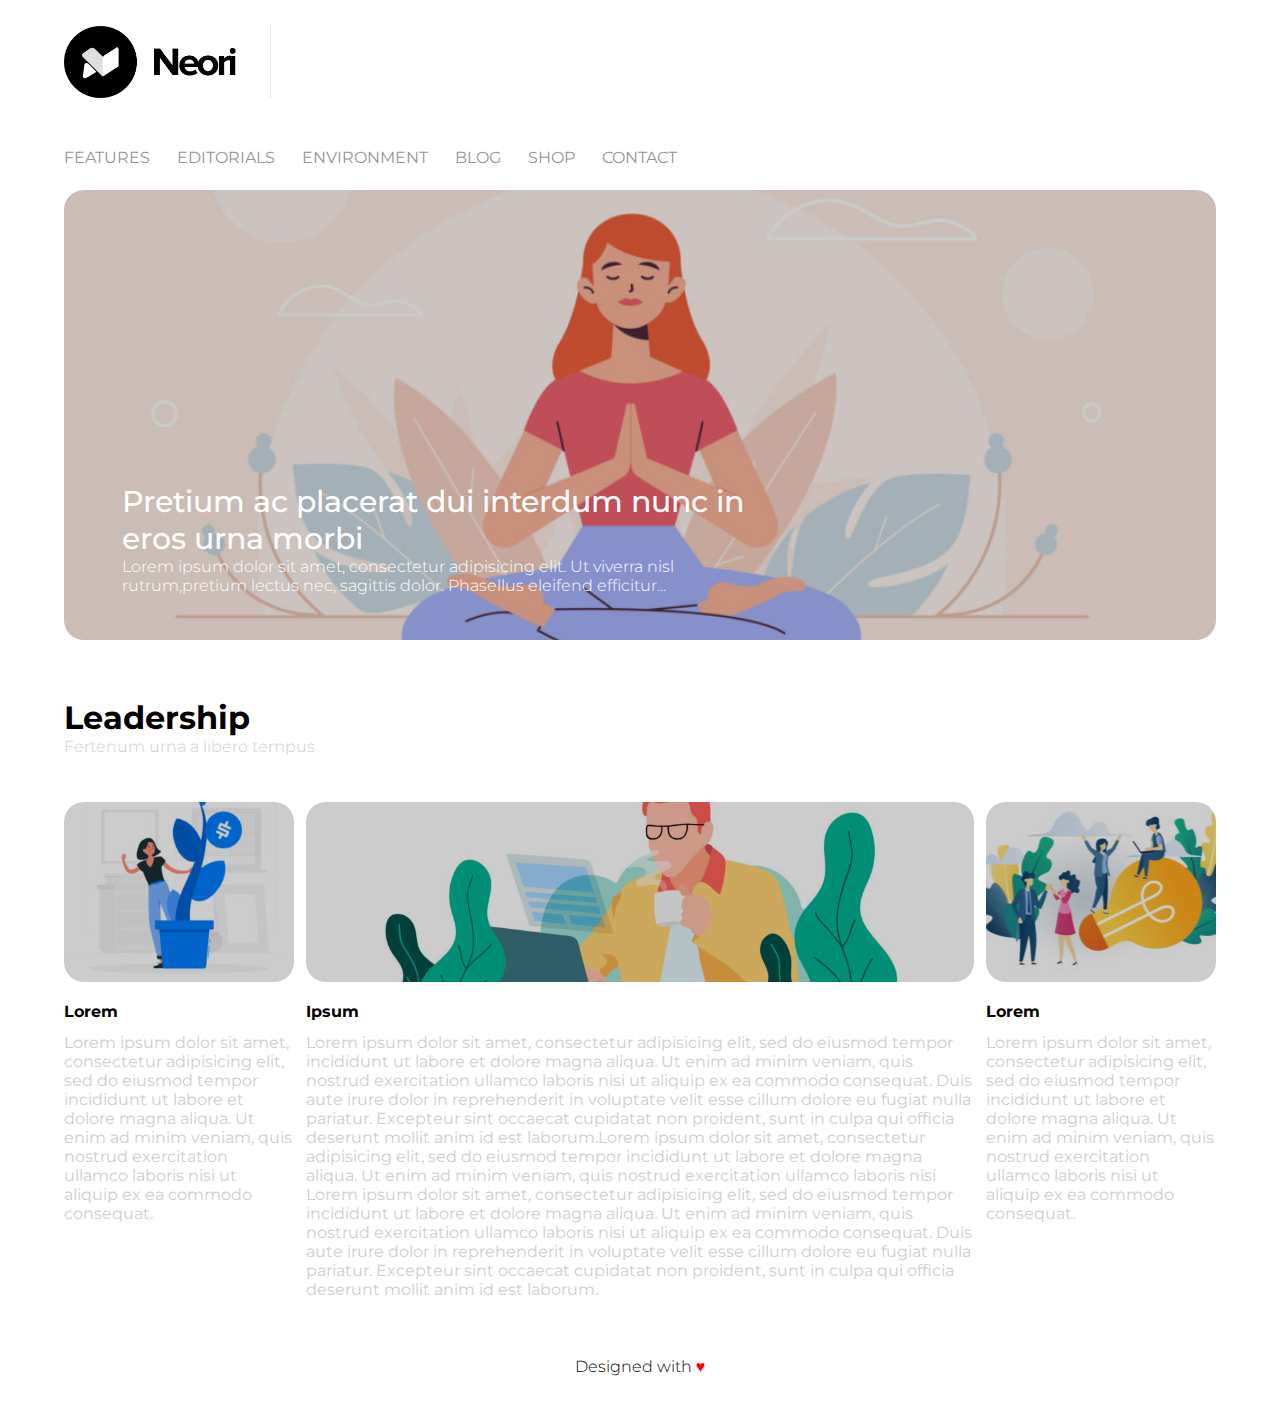
<file: index.html>
<!DOCTYPE html>
<html lang="en" dir="ltr">
  <head>
    <meta charset="utf-8">
    <title>Wordpress</title>
    <link rel="stylesheet" href="css/master.css">
    <link rel="preconnect" href="https://fonts.gstatic.com">
    <link href="https://fonts.googleapis.com/css2?family=Montserrat:wght@100;300;500;700&display=swap" rel="stylesheet">
    <link rel="icon" href="https://www.artegraficaecreativita.it/wp-content/uploads/2019/02/wplogoblue-notext-rgb.png">
  </head>
  <body>

    <!-- contenitore totale per centralizzare pagina -->
    <div id="container">

      <!-- parte intestazione -->
      <header>
        <a href="#"><img src="img/logo.png" alt="logo"></a>
        <nav>
          <ul class="navigation">
            <li><a href="#">FEATURES</a></li>
            <li class="left"><a href="#">EDITORIALS</a></li>
            <li class="left"><a href="#">ENVIRONMENT</a></li>
            <li class="left"><a href="#">BLOG</a></li>
            <li class="left"><a href="#">SHOP</a></li>
            <li class="left"><a href="#">CONTACT</a></li>
          </ul>
        </nav>
      </header>

      <!-- parte jumbotron -->
      <div id="jumbotron" class="imgbackground">
        <div class="layouter"></div>
        <div class="textjumbo">
          <h2>Pretium ac placerat dui interdum nunc in eros urna morbi</h2>
          <p>Lorem ipsum dolor sit amet, consectetur adipisicing elit. Ut viverra nisl rutrum,pretium lectus nec, sagittis dolor. Phasellus eleifend efficitur...</p>
        </div>
      </div>

      <!-- corpo di pagina centrale -->
      <main>
        <div class="title main">
          <h1>Leadership</h1>
          <h4>Fertenum urna a libero tempus</h4>
        </div>

        <div class="row">
          <div class="aside">
            <div id="imgleft" class="imgbackground main">
              <div class="layouter"></div>
            </div>
            <div class="textmain">
              <h4>Lorem</h4>
              <p>Lorem ipsum dolor sit amet, consectetur adipisicing elit, sed do eiusmod tempor incididunt ut labore et dolore magna aliqua. Ut enim ad minim veniam, quis nostrud exercitation ullamco laboris nisi ut aliquip ex ea commodo consequat.</p>
            </div>


          </div>
          <div class="section central">
            <div id="imgcentral" class="imgbackground main">
              <div class="layouter"></div>
            </div>
            <div class="textmain">
              <h4>Ipsum</h4>
              <p>Lorem ipsum dolor sit amet, consectetur adipisicing elit, sed do eiusmod tempor incididunt ut labore et dolore magna aliqua. Ut enim ad minim veniam, quis nostrud exercitation ullamco laboris nisi ut aliquip ex ea commodo consequat. Duis aute irure dolor in reprehenderit in voluptate velit esse cillum dolore eu fugiat nulla pariatur. Excepteur sint occaecat cupidatat non proident, sunt in culpa qui officia deserunt mollit anim id est laborum.Lorem ipsum dolor sit amet, consectetur adipisicing elit, sed do eiusmod tempor incididunt ut labore et dolore magna aliqua. Ut enim ad minim veniam, quis nostrud exercitation ullamco laboris nisi Lorem ipsum dolor sit amet, consectetur adipisicing elit, sed do eiusmod tempor incididunt ut labore et dolore magna aliqua. Ut enim ad minim veniam, quis nostrud exercitation ullamco laboris nisi ut aliquip ex ea commodo consequat. Duis aute irure dolor in reprehenderit in voluptate velit esse cillum dolore eu fugiat nulla pariatur. Excepteur sint occaecat cupidatat non proident, sunt in culpa qui officia deserunt mollit anim id est laborum.</p>
            </div>

          </div>
          <div class="aside">
            <div id="imgright" class="imgbackground main">
              <div class="layouter"></div>
            </div>
            <div class="textmain">
              <h4>Lorem</h4>
              <p>Lorem ipsum dolor sit amet, consectetur adipisicing elit, sed do eiusmod tempor incididunt ut labore et dolore magna aliqua. Ut enim ad minim veniam, quis nostrud exercitation ullamco laboris nisi ut aliquip ex ea commodo consequat.</p>
            </div>
          </div>
        </div>
      </main>

      <!-- piè pagina -->
      <footer>
        <span>Designed with
          <span id="heart">&#x2665;</span>
        </span>
      </footer>

    </div>

  </body>
</html>
</file>
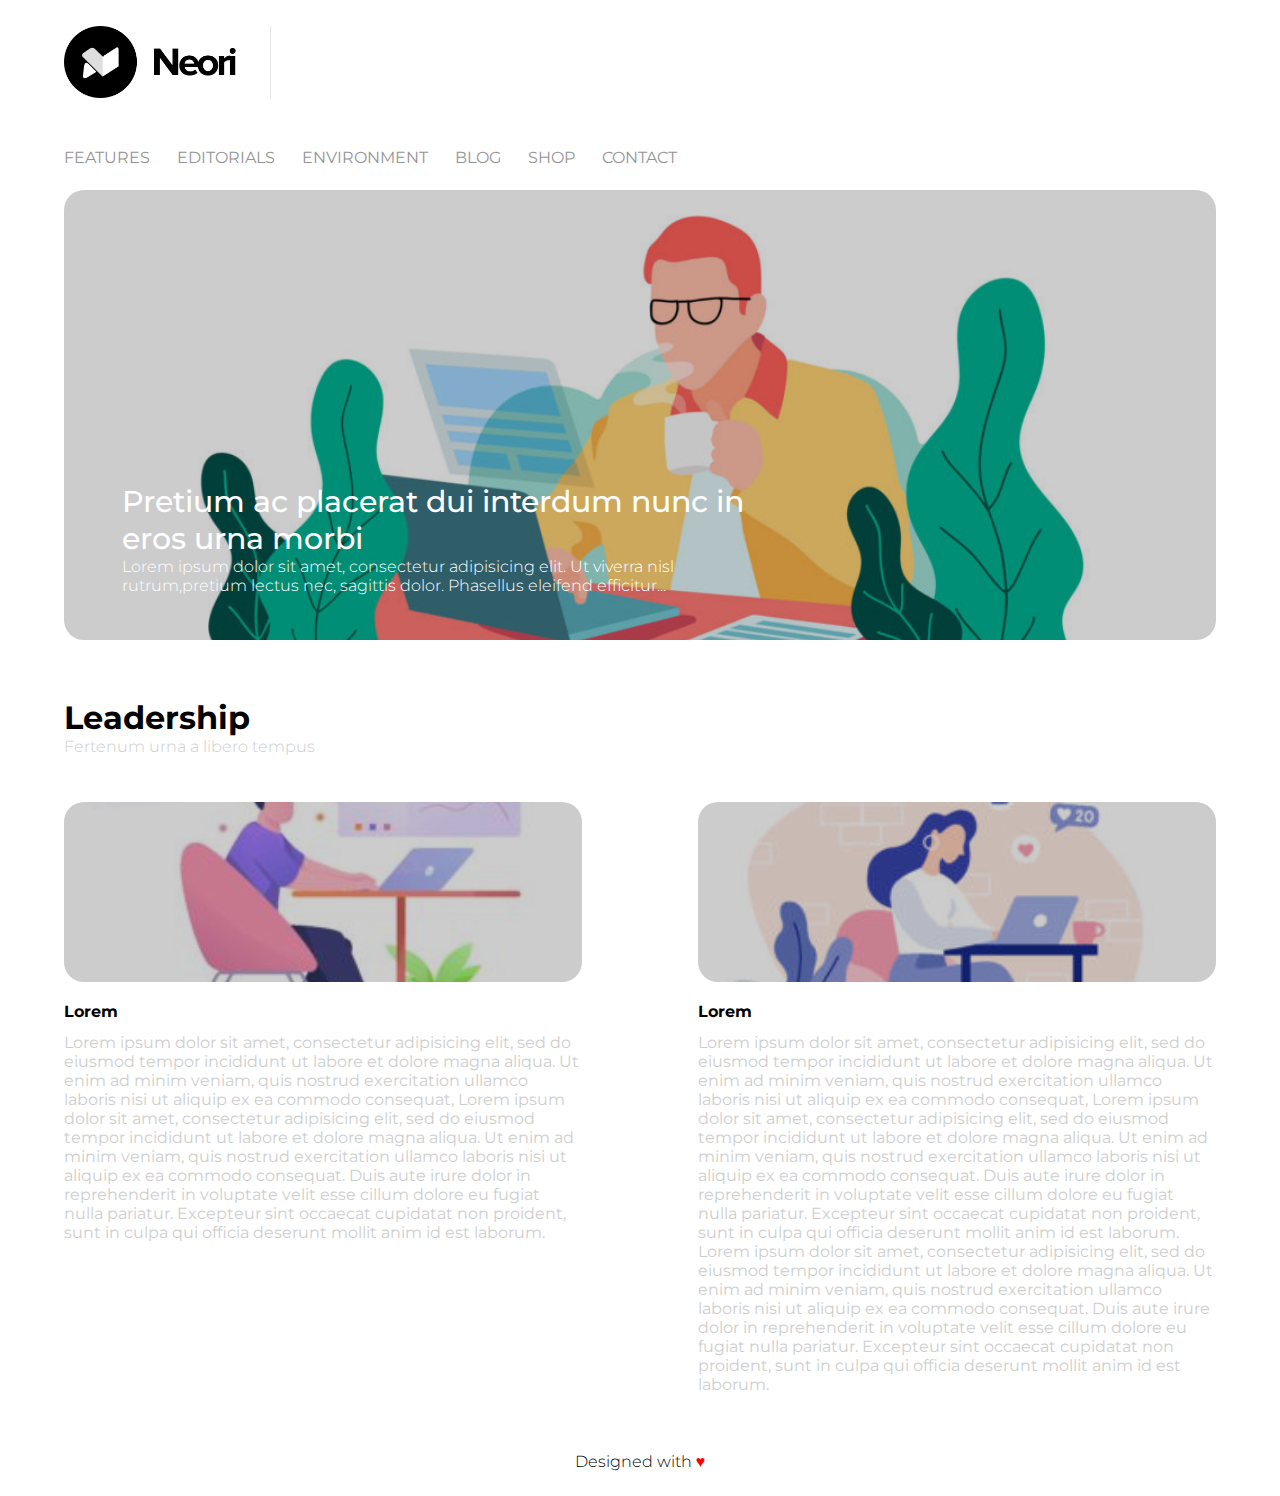
<file: bonus/index1.html>
<!DOCTYPE html>
<html lang="en" dir="ltr">
  <head>
    <meta charset="utf-8">
    <title>Wordpress</title>
    <link rel="stylesheet" href="css/master1.css">
    <link rel="preconnect" href="https://fonts.gstatic.com">
    <link href="https://fonts.googleapis.com/css2?family=Montserrat:wght@100;300;500;700&display=swap" rel="stylesheet">
    <link rel="icon" href="https://www.artegraficaecreativita.it/wp-content/uploads/2019/02/wplogoblue-notext-rgb.png">
  </head>
  <body>

    <div id="container">

      <!-- parte intestazione -->
      <header>
        <a href="#"><img src="../img/logo.png" alt="logo"></a>
        <nav>
          <ul class="navigation">
            <li><a href="#">FEATURES</a></li>
            <li class="left"><a href="#">EDITORIALS</a></li>
            <li class="left"><a href="#">ENVIRONMENT</a></li>
            <li class="left"><a href="#">BLOG</a></li>
            <li class="left"><a href="#">SHOP</a></li>
            <li class="left"><a href="#">CONTACT</a></li>
          </ul>
        </nav>
      </header>

      <!-- parte jumbotron -->
      <div id="jumbotron" class="imgbackground">
        <div class="layouter"></div>
        <div class="textjumbo">
          <h2>Pretium ac placerat dui interdum nunc in eros urna morbi</h2>
          <p>Lorem ipsum dolor sit amet, consectetur adipisicing elit. Ut viverra nisl rutrum,pretium lectus nec, sagittis dolor. Phasellus eleifend efficitur...</p>
        </div>
      </div>

      <!-- corpo di pagina centrale -->
      <main>
        <div class="title main">
          <h1>Leadership</h1>
          <h4>Fertenum urna a libero tempus</h4>
        </div>

        <div class="row">
          <div class="aside sinistra">
            <div id="imgleft" class="imgbackground main">
              <div class="layouter"></div>
            </div>
            <div class="textmain">
              <h4>Lorem</h4>
              <p>Lorem ipsum dolor sit amet, consectetur adipisicing elit, sed do eiusmod tempor incididunt ut labore et dolore magna aliqua. Ut enim ad minim veniam, quis nostrud exercitation ullamco laboris nisi ut aliquip ex ea commodo consequat, Lorem ipsum dolor sit amet, consectetur adipisicing elit, sed do eiusmod tempor incididunt ut labore et dolore magna aliqua. Ut enim ad minim veniam, quis nostrud exercitation ullamco laboris nisi ut aliquip ex ea commodo consequat. Duis aute irure dolor in reprehenderit in voluptate velit esse cillum dolore eu fugiat nulla pariatur. Excepteur sint occaecat cupidatat non proident, sunt in culpa qui officia deserunt mollit anim id est laborum.</p>
            </div>
          </div>


          <div class="aside destra">
            <div id="imgright" class="imgbackground main">
              <div class="layouter"></div>
            </div>
            <div class="textmain">
              <h4>Lorem</h4>
              <p>Lorem ipsum dolor sit amet, consectetur adipisicing elit, sed do eiusmod tempor incididunt ut labore et dolore magna aliqua. Ut enim ad minim veniam, quis nostrud exercitation ullamco laboris nisi ut aliquip ex ea commodo consequat, Lorem ipsum dolor sit amet, consectetur adipisicing elit, sed do eiusmod tempor incididunt ut labore et dolore magna aliqua. Ut enim ad minim veniam, quis nostrud exercitation ullamco laboris nisi ut aliquip ex ea commodo consequat. Duis aute irure dolor in reprehenderit in voluptate velit esse cillum dolore eu fugiat nulla pariatur. Excepteur sint occaecat cupidatat non proident, sunt in culpa qui officia deserunt mollit anim id est laborum. Lorem ipsum dolor sit amet, consectetur adipisicing elit, sed do eiusmod tempor incididunt ut labore et dolore magna aliqua. Ut enim ad minim veniam, quis nostrud exercitation ullamco laboris nisi ut aliquip ex ea commodo consequat. Duis aute irure dolor in reprehenderit in voluptate velit esse cillum dolore eu fugiat nulla pariatur. Excepteur sint occaecat cupidatat non proident, sunt in culpa qui officia deserunt mollit anim id est laborum.</p>
            </div>
          </div>
        </div>
      </main>

      <!-- piè pagina -->
      <footer>
        <span>Designed with
          <span id="heart">&#x2665;</span>
        </span>
      </footer>

    </div>


  </body>
</html>
</file>
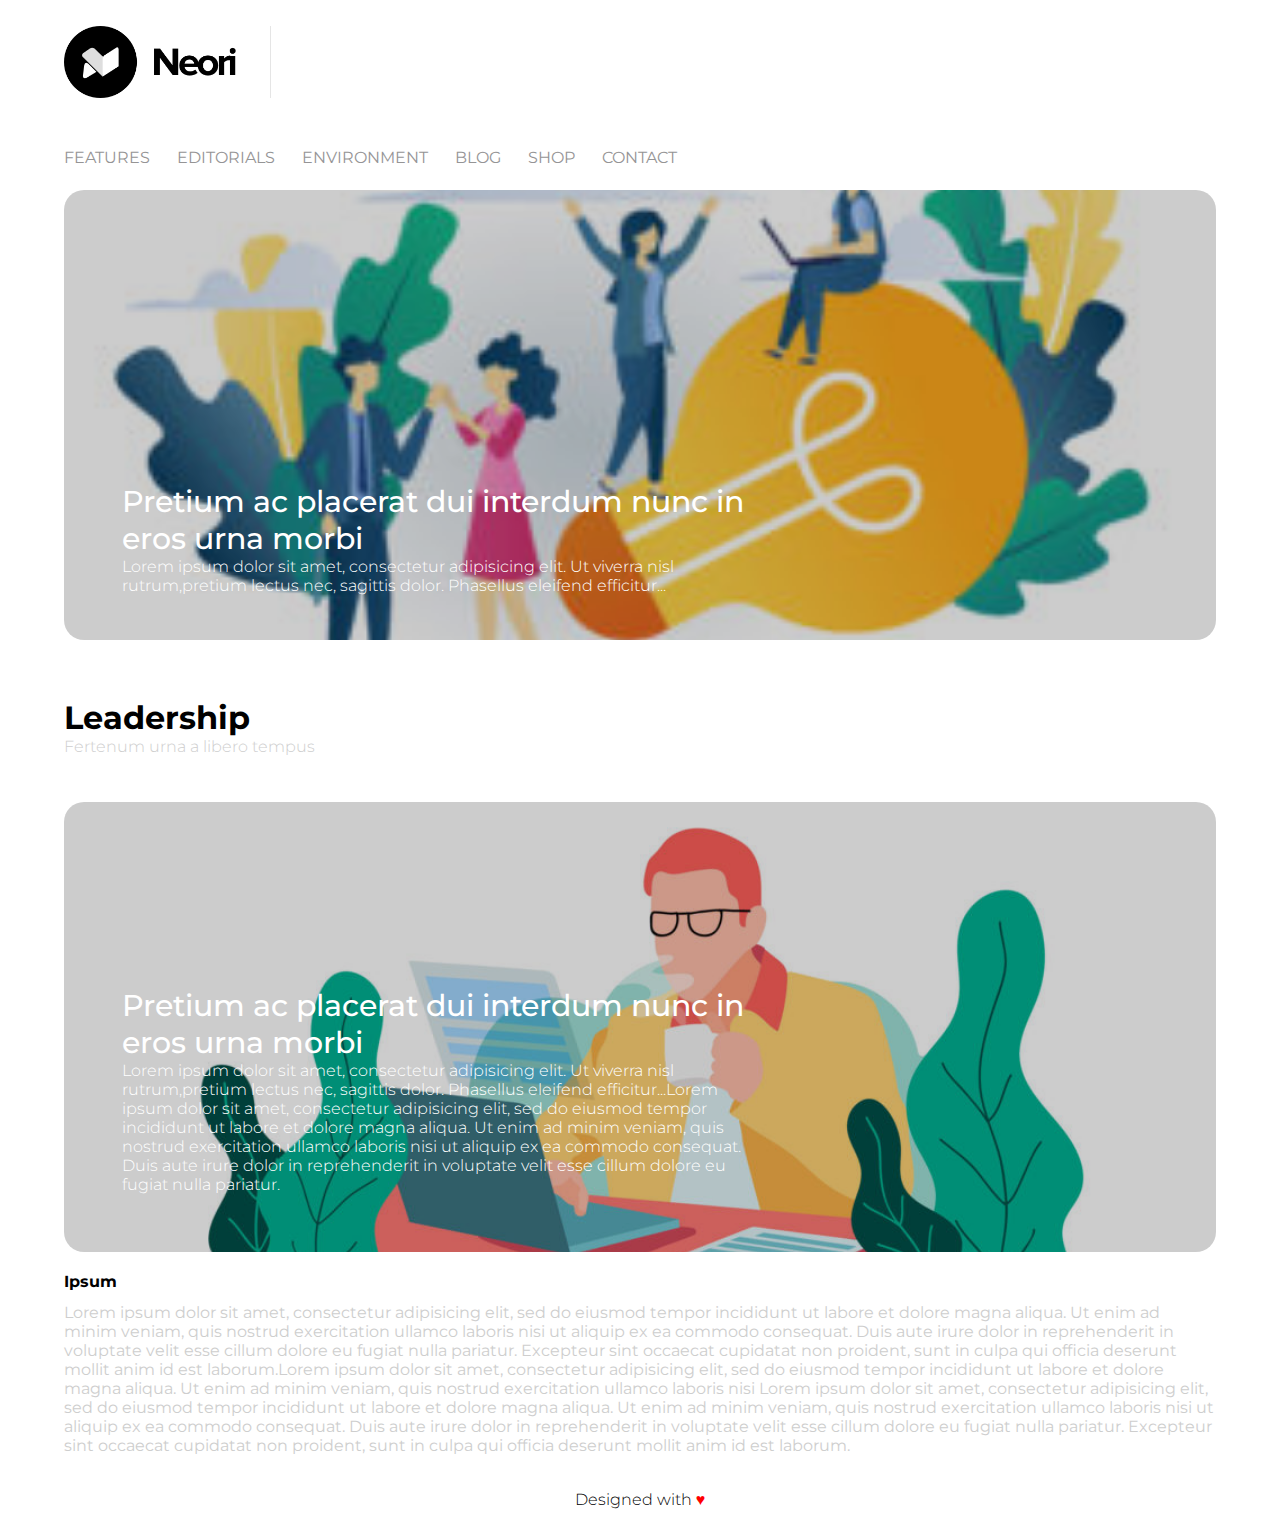
<file: bonus/index2.html>
<!DOCTYPE html>
<html lang="en" dir="ltr">
  <head>
    <meta charset="utf-8">
    <title>Wordpress</title>
    <link rel="stylesheet" href="css/master2.css">
    <link rel="preconnect" href="https://fonts.gstatic.com">
    <link href="https://fonts.googleapis.com/css2?family=Montserrat:wght@100;300;500;700&display=swap" rel="stylesheet">
    <link rel="icon" href="https://www.artegraficaecreativita.it/wp-content/uploads/2019/02/wplogoblue-notext-rgb.png">
  </head>
  <body>

    <!-- contenitore totale per centralizzare pagina -->
    <div id="container">

      <!-- parte intestazione -->
      <header>
        <a href="#"><img src="../img/logo.png" alt="logo"></a>
        <nav>
          <ul class="navigation">
            <li><a href="#">FEATURES</a></li>
            <li class="left"><a href="#">EDITORIALS</a></li>
            <li class="left"><a href="#">ENVIRONMENT</a></li>
            <li class="left"><a href="#">BLOG</a></li>
            <li class="left"><a href="#">SHOP</a></li>
            <li class="left"><a href="#">CONTACT</a></li>
          </ul>
        </nav>
      </header>

      <!-- parte jumbotron -->
      <div id="jumbotron" class="imgbackground">
        <div class="layouter"></div>
        <div id="textjumbo" class="textinsideimg">
          <h2>Pretium ac placerat dui interdum nunc in eros urna morbi</h2>
          <p>Lorem ipsum dolor sit amet, consectetur adipisicing elit. Ut viverra nisl rutrum,pretium lectus nec, sagittis dolor. Phasellus eleifend efficitur...</p>
        </div>
      </div>

      <!-- corpo di pagina centrale -->
      <main>
        <div class="title main">
          <h1>Leadership</h1>
          <h4>Fertenum urna a libero tempus</h4>
        </div>

        <div class="section central">
          <div class="imgbackground main">
            <div id="textinsidemain" class="textinsideimg">
              <h2>Pretium ac placerat dui interdum nunc in eros urna morbi</h2>
              <p>Lorem ipsum dolor sit amet, consectetur adipisicing elit. Ut viverra nisl rutrum,pretium lectus nec, sagittis dolor. Phasellus eleifend efficitur...Lorem ipsum dolor sit amet, consectetur adipisicing elit, sed do eiusmod tempor incididunt ut labore et dolore magna aliqua. Ut enim ad minim veniam, quis nostrud exercitation ullamco laboris nisi ut aliquip ex ea commodo consequat. Duis aute irure dolor in reprehenderit in voluptate velit esse cillum dolore eu fugiat nulla pariatur.</p>
            </div>
            <div class="layouter"></div>
          </div>
          <div class="textmain">
            <h4>Ipsum</h4>
            <p>Lorem ipsum dolor sit amet, consectetur adipisicing elit, sed do eiusmod tempor incididunt ut labore et dolore magna aliqua. Ut enim ad minim veniam, quis nostrud exercitation ullamco laboris nisi ut aliquip ex ea commodo consequat. Duis aute irure dolor in reprehenderit in voluptate velit esse cillum dolore eu fugiat nulla pariatur. Excepteur sint occaecat cupidatat non proident, sunt in culpa qui officia deserunt mollit anim id est laborum.Lorem ipsum dolor sit amet, consectetur adipisicing elit, sed do eiusmod tempor incididunt ut labore et dolore magna aliqua. Ut enim ad minim veniam, quis nostrud exercitation ullamco laboris nisi Lorem ipsum dolor sit amet, consectetur adipisicing elit, sed do eiusmod tempor incididunt ut labore et dolore magna aliqua. Ut enim ad minim veniam, quis nostrud exercitation ullamco laboris nisi ut aliquip ex ea commodo consequat. Duis aute irure dolor in reprehenderit in voluptate velit esse cillum dolore eu fugiat nulla pariatur. Excepteur sint occaecat cupidatat non proident, sunt in culpa qui officia deserunt mollit anim id est laborum.</p>
          </div>
        </div>

      </main>

      <!-- piè pagina -->
      <footer>
        <span>Designed with
          <span id="heart">&#x2665;</span>
        </span>
      </footer>

    </div>


  </body>
</html>
</file>
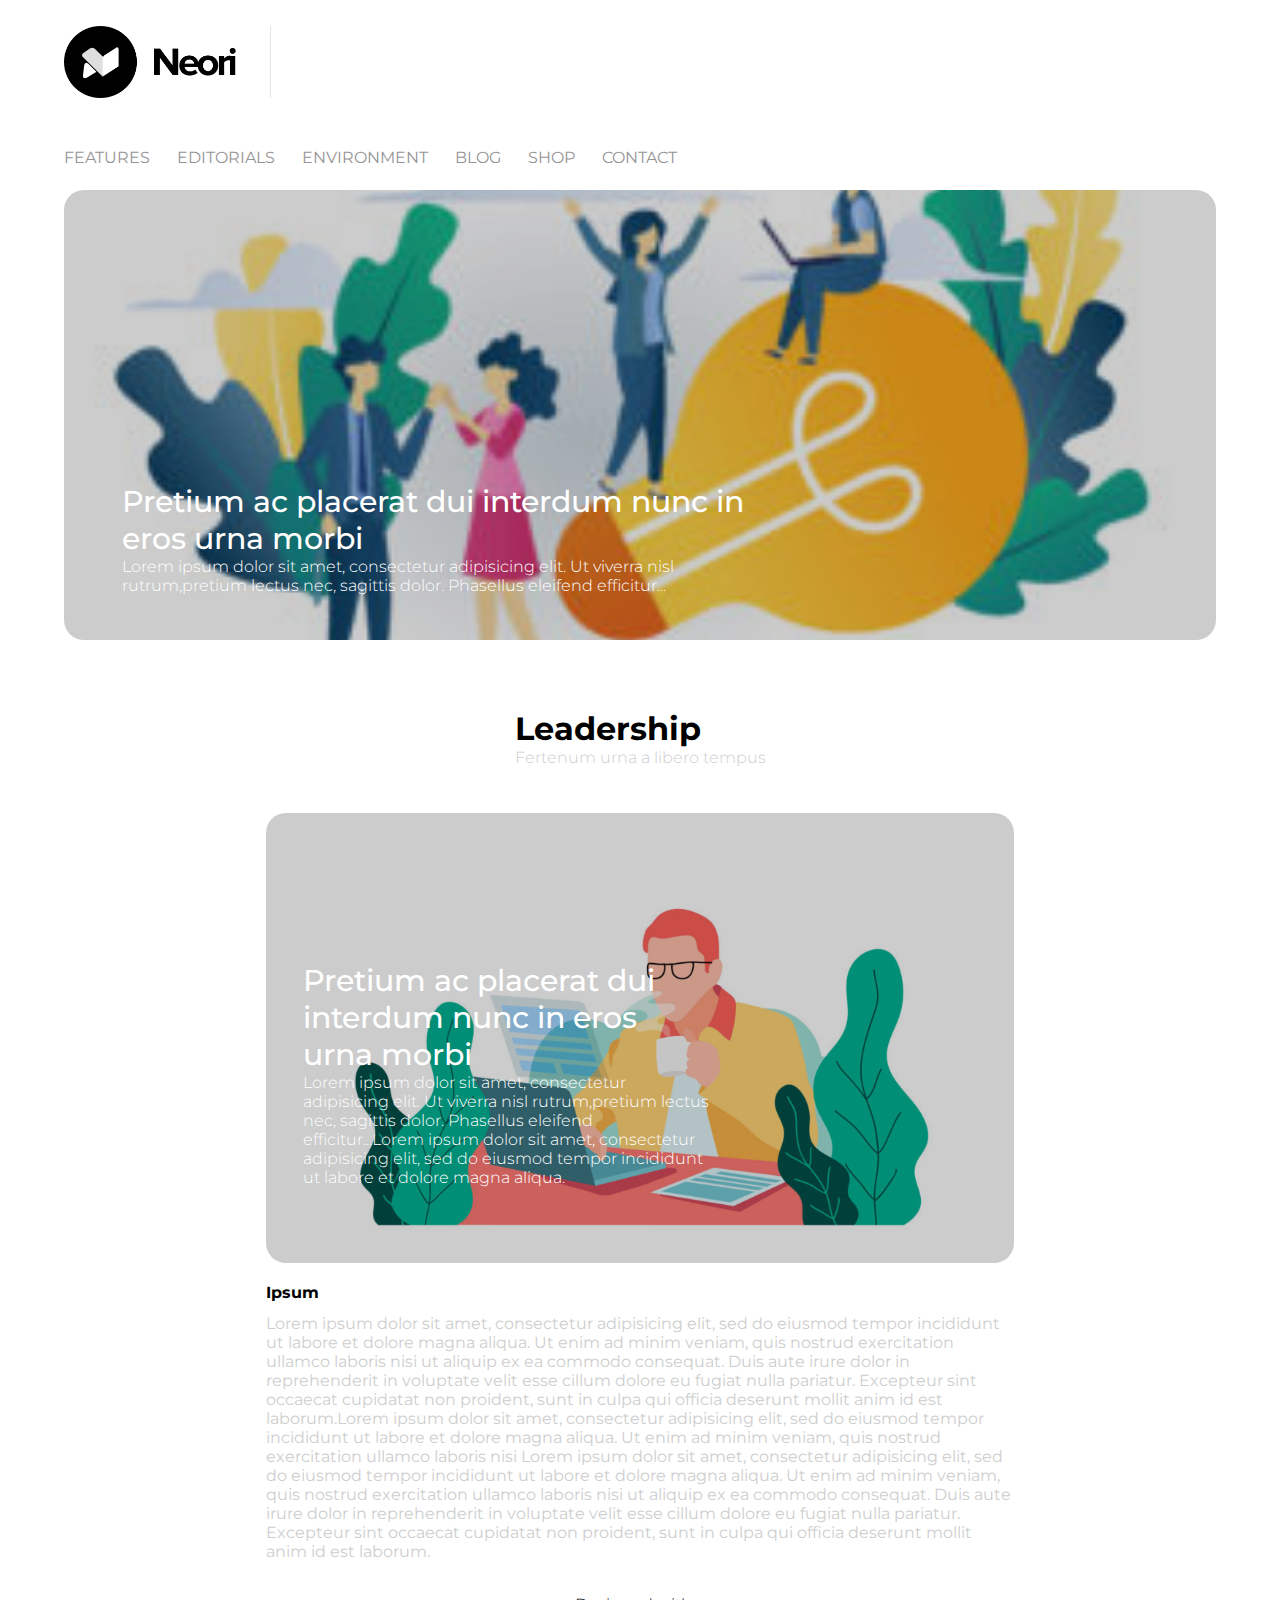
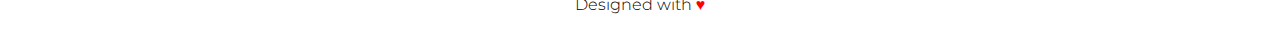
<file: bonus/index3.html>
<!DOCTYPE html>
<html lang="en" dir="ltr">
  <head>
    <meta charset="utf-8">
    <title>Wordpress</title>
    <link rel="stylesheet" href="css/master3.css">
    <link rel="preconnect" href="https://fonts.gstatic.com">
    <link href="https://fonts.googleapis.com/css2?family=Montserrat:wght@100;300;500;700&display=swap" rel="stylesheet">
    <link rel="icon" href="https://www.artegraficaecreativita.it/wp-content/uploads/2019/02/wplogoblue-notext-rgb.png">
  </head>
  <body>

    <!-- contenitore totale per centralizzare pagina -->
    <div id="container">

      <!-- parte intestazione -->
      <header>
        <a href="#"><img src="../img/logo.png" alt="logo"></a>
        <nav>
          <ul class="navigation">
            <li><a href="#">FEATURES</a></li>
            <li class="left"><a href="#">EDITORIALS</a></li>
            <li class="left"><a href="#">ENVIRONMENT</a></li>
            <li class="left"><a href="#">BLOG</a></li>
            <li class="left"><a href="#">SHOP</a></li>
            <li class="left"><a href="#">CONTACT</a></li>
          </ul>
        </nav>
      </header>

      <!-- parte jumbotron -->
      <div id="jumbotron" class="imgbackground">
        <div class="layouter"></div>
        <div id="textjumbo" class="textinsideimg">
          <h2>Pretium ac placerat dui interdum nunc in eros urna morbi</h2>
          <p>Lorem ipsum dolor sit amet, consectetur adipisicing elit. Ut viverra nisl rutrum,pretium lectus nec, sagittis dolor. Phasellus eleifend efficitur...</p>
        </div>
      </div>

      <!-- corpo di pagina centrale -->
      <main>
        <div class="contenitore titolomain">
          <div class="title main">
            <h1>Leadership</h1>
            <h4>Fertenum urna a libero tempus</h4>
          </div>
        </div>

        <div class="section central">
          <div class="imgbackground main">
            <div id="textinsidemain" class="textinsideimg">
              <h2>Pretium ac placerat dui interdum nunc in eros urna morbi</h2>
              <p>Lorem ipsum dolor sit amet, consectetur adipisicing elit. Ut viverra nisl rutrum,pretium lectus nec, sagittis dolor. Phasellus eleifend efficitur...Lorem ipsum dolor sit amet, consectetur adipisicing elit, sed do eiusmod tempor incididunt ut labore et dolore magna aliqua.</p>
            </div>
            <div class="layouter"></div>
          </div>
          <div class="textmain">
            <h4>Ipsum</h4>
            <p>Lorem ipsum dolor sit amet, consectetur adipisicing elit, sed do eiusmod tempor incididunt ut labore et dolore magna aliqua. Ut enim ad minim veniam, quis nostrud exercitation ullamco laboris nisi ut aliquip ex ea commodo consequat. Duis aute irure dolor in reprehenderit in voluptate velit esse cillum dolore eu fugiat nulla pariatur. Excepteur sint occaecat cupidatat non proident, sunt in culpa qui officia deserunt mollit anim id est laborum.Lorem ipsum dolor sit amet, consectetur adipisicing elit, sed do eiusmod tempor incididunt ut labore et dolore magna aliqua. Ut enim ad minim veniam, quis nostrud exercitation ullamco laboris nisi Lorem ipsum dolor sit amet, consectetur adipisicing elit, sed do eiusmod tempor incididunt ut labore et dolore magna aliqua. Ut enim ad minim veniam, quis nostrud exercitation ullamco laboris nisi ut aliquip ex ea commodo consequat. Duis aute irure dolor in reprehenderit in voluptate velit esse cillum dolore eu fugiat nulla pariatur. Excepteur sint occaecat cupidatat non proident, sunt in culpa qui officia deserunt mollit anim id est laborum.</p>
          </div>
        </div>

      </main>

      <!-- piè pagina -->
      <footer>
        <span>Designed with
          <span id="heart">&#x2665;</span>
        </span>
      </footer>

    </div>


  </body>
</html>
</file>
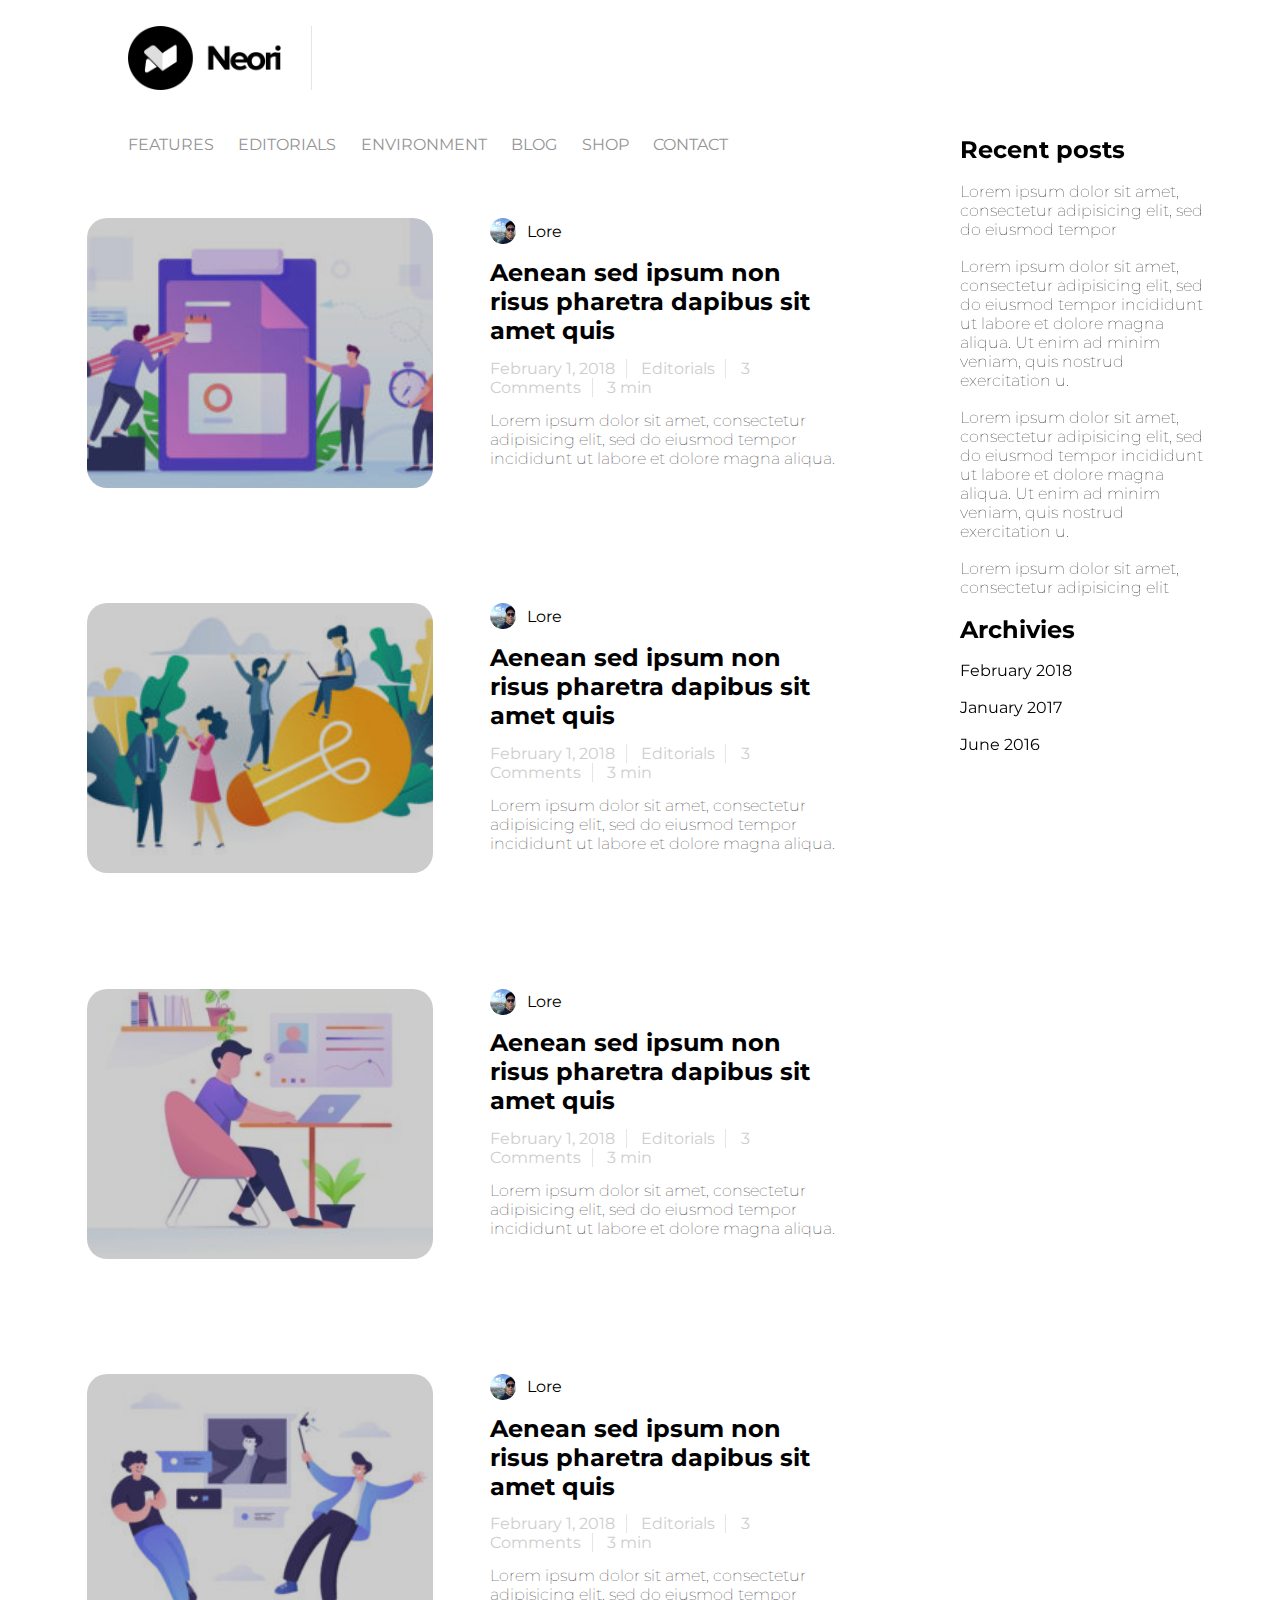
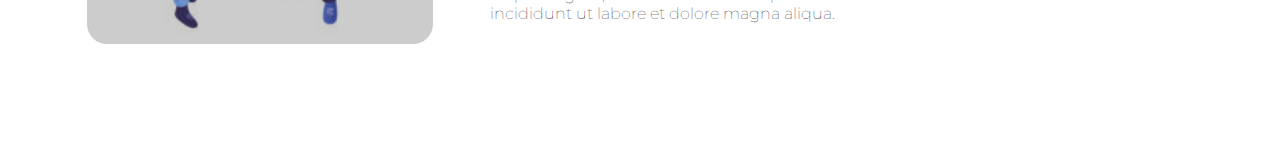
<file: bonus/index4.html>
<!DOCTYPE html>
<html lang="en" dir="ltr">
  <head>
    <meta charset="utf-8">
    <title>Wordpress</title>
    <link rel="stylesheet" href="css/master4.css">
    <link rel="preconnect" href="https://fonts.gstatic.com">
    <link href="https://fonts.googleapis.com/css2?family=Montserrat:wght@100;300;500;700&display=swap" rel="stylesheet">
    <link rel="icon" href="https://www.artegraficaecreativita.it/wp-content/uploads/2019/02/wplogoblue-notext-rgb.png">
  </head>
  <body>

      <!-- parte intestazione -->
      <header>
        <a href="#"><img src="../img/logo.png" alt="logo"></a>
        <nav>
          <ul class="navigation">
            <li><a href="#">FEATURES</a></li>
            <li class="left"><a href="#">EDITORIALS</a></li>
            <li class="left"><a href="#">ENVIRONMENT</a></li>
            <li class="left"><a href="#">BLOG</a></li>
            <li class="left"><a href="#">SHOP</a></li>
            <li class="left"><a href="#">CONTACT</a></li>
          </ul>
        </nav>
      </header>

      <main>
        <div id="container">

          <div class="row">
            <div  class="aside left">
              <div id="fotofirst" class="imgbackground">
                <div class="layouter"></div>
              </div>
            </div>

            <div class="central">
              <div class="contenitore editor">
                <img class="fotoprofilo" src="../img/lore.jpg" alt="">
                <span class="editorname">Lore</span>
              </div>
              <h2>Aenean sed ipsum non risus pharetra dapibus sit amet quis</h2>
              <div class="infoarticolo">
                <span class="articolo verticalline">February 1, 2018</span>
                <span class="articolo left verticalline">Editorials</span>
                <span class="articolo left verticalline">3 Comments</span>
                <span class="articolo left">3 min</span>
              </div>

              <p>Lorem ipsum dolor sit amet, consectetur adipisicing elit, sed do eiusmod tempor incididunt ut labore et dolore magna aliqua.
              </p>
            </div>
          </div>

          <div class="row">
            <div  class="aside left">
              <div id="fotosecond" class="imgbackground">
                <div class="layouter"></div>
              </div>
            </div>

            <div class="central">
              <div class="contenitore editor">
                <img class="fotoprofilo" src="../img/lore.jpg" alt="">
                <span class="editorname">Lore</span>
              </div>
              <h2>Aenean sed ipsum non risus pharetra dapibus sit amet quis</h2>
              <div class="infoarticolo">
                <span class="articolo verticalline">February 1, 2018</span>
                <span class="articolo left verticalline">Editorials</span>
                <span class="articolo left verticalline">3 Comments</span>
                <span class="articolo left">3 min</span>
              </div>

              <p>Lorem ipsum dolor sit amet, consectetur adipisicing elit, sed do eiusmod tempor incididunt ut labore et dolore magna aliqua.
              </p>
            </div>
          </div>

          <div class="row">
            <div  class="aside left">
              <div id="fotothird" class="imgbackground">
                <div class="layouter"></div>
              </div>
            </div>

            <div class="central">
              <div class="contenitore editor">
                <img class="fotoprofilo" src="../img/lore.jpg" alt="">
                <span class="editorname">Lore</span>
              </div>
              <h2>Aenean sed ipsum non risus pharetra dapibus sit amet quis</h2>
              <div class="infoarticolo">
                <span class="articolo verticalline">February 1, 2018</span>
                <span class="articolo left verticalline">Editorials</span>
                <span class="articolo left verticalline">3 Comments</span>
                <span class="articolo left">3 min</span>
              </div>

              <p>Lorem ipsum dolor sit amet, consectetur adipisicing elit, sed do eiusmod tempor incididunt ut labore et dolore magna aliqua.
              </p>
            </div>
          </div>

          <div class="row">
            <div  class="aside left">
              <div id="fotofour" class="imgbackground">
                <div class="layouter"></div>
              </div>
            </div>

            <div class="central">
              <div class="contenitore editor">
                <img class="fotoprofilo" src="../img/lore.jpg" alt="">
                <span class="editorname">Lore</span>
              </div>
              <h2>Aenean sed ipsum non risus pharetra dapibus sit amet quis</h2>
              <div class="infoarticolo">
                <span class="articolo verticalline">February 1, 2018</span>
                <span class="articolo left verticalline">Editorials</span>
                <span class="articolo left verticalline">3 Comments</span>
                <span class="articolo left">3 min</span>
              </div>

              <p>Lorem ipsum dolor sit amet, consectetur adipisicing elit, sed do eiusmod tempor incididunt ut labore et dolore magna aliqua.
              </p>
            </div>
          </div>

          <div class="aside right">
            <h2 class="margin">Recent posts</h2>
            <p class="margin">Lorem ipsum dolor sit amet, consectetur adipisicing elit, sed do eiusmod tempor</p>
            <p class="margin">Lorem ipsum dolor sit amet, consectetur adipisicing elit, sed do eiusmod tempor incididunt ut labore et dolore magna aliqua. Ut enim ad minim veniam, quis nostrud exercitation u.</p>
            <p class="margin">Lorem ipsum dolor sit amet, consectetur adipisicing elit, sed do eiusmod tempor incididunt ut labore et dolore magna aliqua. Ut enim ad minim veniam, quis nostrud exercitation u.</p>
            <p class="margin">Lorem ipsum dolor sit amet, consectetur adipisicing elit</p>

            <h2 class="margin">Archivies</h2>
            <span class="margin">February 2018</span>
            <span class="margin">January 2017</span>
            <span class="margin">June 2016</span>

          </div>

        </div>
      </main>

  </body>
</html>
</file>
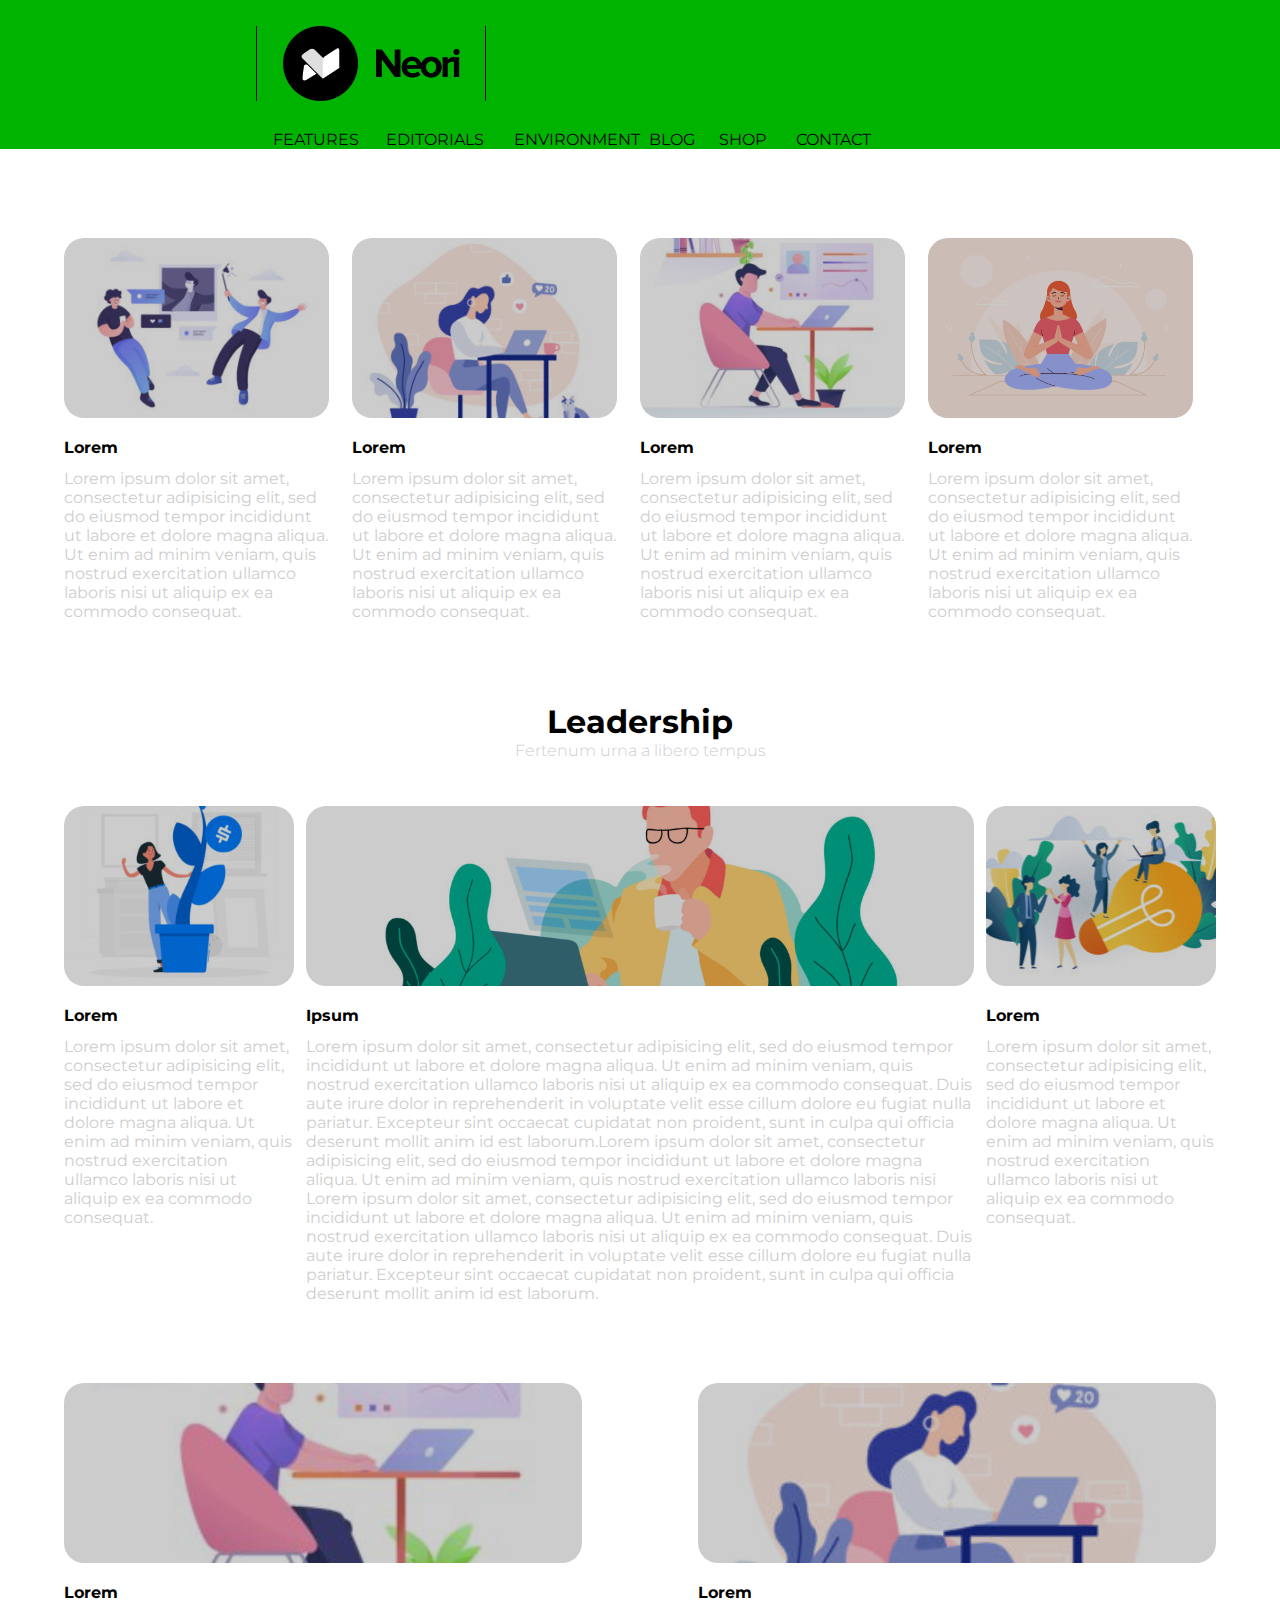
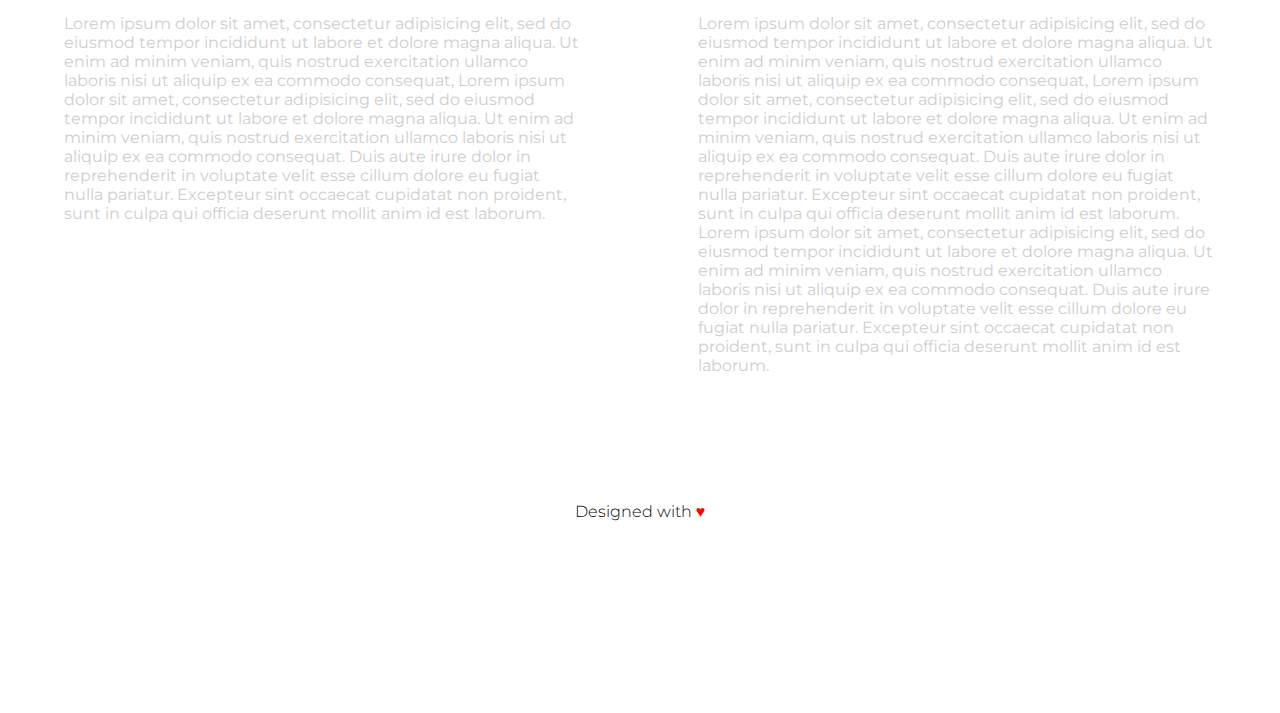
<file: bonus/index5.html>
<!DOCTYPE html>
<html lang="en" dir="ltr">
  <head>
    <meta charset="utf-8">
    <title>Wordpress</title>
    <link rel="stylesheet" href="css/master5.css">
    <link rel="preconnect" href="https://fonts.gstatic.com">
    <link href="https://fonts.googleapis.com/css2?family=Montserrat:wght@100;300;500;700&display=swap" rel="stylesheet">
    <link rel="icon" href="https://www.artegraficaecreativita.it/wp-content/uploads/2019/02/wplogoblue-notext-rgb.png">
  </head>
  <body>

    <!-- parte intestazione -->
    <header>
      <a href="#"><img src="../img/logo.png" alt="logo"></a>
      <nav>
        <ul class="navigation">
          <li><a href="#">FEATURES</a></li>
          <li class="left"><a href="#">EDITORIALS</a></li>
          <li class="left"><a href="#">ENVIRONMENT</a></li>
          <li class="left"><a href="#">BLOG</a></li>
          <li class="left"><a href="#">SHOP</a></li>
          <li class="left"><a href="#">CONTACT</a></li>
        </ul>
      </nav>
    </header>

    <!-- contenitore totale per centralizzare pagina -->
    <div id="container">
      <!-- corpo di pagina centrale -->
      <main>

        <div class="row">
          <div class="upside">
            <div id="imgfirst" class="imgbackground main">
              <div class="layouter"></div>
            </div>
            <div class="textmain">
              <h4>Lorem</h4>
              <p>Lorem ipsum dolor sit amet, consectetur adipisicing elit, sed do eiusmod tempor incididunt ut labore et dolore magna aliqua. Ut enim ad minim veniam, quis nostrud exercitation ullamco laboris nisi ut aliquip ex ea commodo consequat.</p>
            </div>
          </div>
          <div class="upside left">
            <div id="imgsecond" class="imgbackground main">
              <div class="layouter"></div>
            </div>
            <div class="textmain">
              <h4>Lorem</h4>
              <p>Lorem ipsum dolor sit amet, consectetur adipisicing elit, sed do eiusmod tempor incididunt ut labore et dolore magna aliqua. Ut enim ad minim veniam, quis nostrud exercitation ullamco laboris nisi ut aliquip ex ea commodo consequat.</p>
            </div>
          </div>
          <div class="upside right">
            <div id="imgthird" class="imgbackground main">
              <div class="layouter"></div>
            </div>
            <div class="textmain">
              <h4>Lorem</h4>
              <p>Lorem ipsum dolor sit amet, consectetur adipisicing elit, sed do eiusmod tempor incididunt ut labore et dolore magna aliqua. Ut enim ad minim veniam, quis nostrud exercitation ullamco laboris nisi ut aliquip ex ea commodo consequat.</p>
            </div>
          </div>
          <div class="upside">
            <div id="imgfour" class="imgbackground main">
              <div class="layouter"></div>
            </div>
            <div class="textmain">
              <h4>Lorem</h4>
              <p>Lorem ipsum dolor sit amet, consectetur adipisicing elit, sed do eiusmod tempor incididunt ut labore et dolore magna aliqua. Ut enim ad minim veniam, quis nostrud exercitation ullamco laboris nisi ut aliquip ex ea commodo consequat.</p>
            </div>
          </div>

        </div>


        <div class="title main">
          <h1>Leadership</h1>
          <h4>Fertenum urna a libero tempus</h4>
        </div>

        <div class="row">
          <div class="aside">
            <div id="imgleft" class="imgbackground main">
              <div class="layouter"></div>
            </div>
            <div class="textmain">
              <h4>Lorem</h4>
              <p>Lorem ipsum dolor sit amet, consectetur adipisicing elit, sed do eiusmod tempor incididunt ut labore et dolore magna aliqua. Ut enim ad minim veniam, quis nostrud exercitation ullamco laboris nisi ut aliquip ex ea commodo consequat.</p>
            </div>


          </div>
          <div class="section central">
            <div id="imgcentral" class="imgbackground main">
              <div class="layouter"></div>
            </div>
            <div class="textmain">
              <h4>Ipsum</h4>
              <p>Lorem ipsum dolor sit amet, consectetur adipisicing elit, sed do eiusmod tempor incididunt ut labore et dolore magna aliqua. Ut enim ad minim veniam, quis nostrud exercitation ullamco laboris nisi ut aliquip ex ea commodo consequat. Duis aute irure dolor in reprehenderit in voluptate velit esse cillum dolore eu fugiat nulla pariatur. Excepteur sint occaecat cupidatat non proident, sunt in culpa qui officia deserunt mollit anim id est laborum.Lorem ipsum dolor sit amet, consectetur adipisicing elit, sed do eiusmod tempor incididunt ut labore et dolore magna aliqua. Ut enim ad minim veniam, quis nostrud exercitation ullamco laboris nisi Lorem ipsum dolor sit amet, consectetur adipisicing elit, sed do eiusmod tempor incididunt ut labore et dolore magna aliqua. Ut enim ad minim veniam, quis nostrud exercitation ullamco laboris nisi ut aliquip ex ea commodo consequat. Duis aute irure dolor in reprehenderit in voluptate velit esse cillum dolore eu fugiat nulla pariatur. Excepteur sint occaecat cupidatat non proident, sunt in culpa qui officia deserunt mollit anim id est laborum.</p>
            </div>

          </div>
          <div class="aside">
            <div id="imgright" class="imgbackground main">
              <div class="layouter"></div>
            </div>
            <div class="textmain">
              <h4>Lorem</h4>
              <p>Lorem ipsum dolor sit amet, consectetur adipisicing elit, sed do eiusmod tempor incididunt ut labore et dolore magna aliqua. Ut enim ad minim veniam, quis nostrud exercitation ullamco laboris nisi ut aliquip ex ea commodo consequat.</p>
            </div>
          </div>

          <div class="row">
            <div class="side sinistra">
              <div id="imgsinistra" class="imgbackground main">
                <div class="layouter"></div>
              </div>
              <div class="textmain">
                <h4>Lorem</h4>
                <p>Lorem ipsum dolor sit amet, consectetur adipisicing elit, sed do eiusmod tempor incididunt ut labore et dolore magna aliqua. Ut enim ad minim veniam, quis nostrud exercitation ullamco laboris nisi ut aliquip ex ea commodo consequat, Lorem ipsum dolor sit amet, consectetur adipisicing elit, sed do eiusmod tempor incididunt ut labore et dolore magna aliqua. Ut enim ad minim veniam, quis nostrud exercitation ullamco laboris nisi ut aliquip ex ea commodo consequat. Duis aute irure dolor in reprehenderit in voluptate velit esse cillum dolore eu fugiat nulla pariatur. Excepteur sint occaecat cupidatat non proident, sunt in culpa qui officia deserunt mollit anim id est laborum.</p>
              </div>
            </div>


            <div class="side destra">
              <div id="imgdestra" class="imgbackground main">
                <div class="layouter"></div>
              </div>
              <div class="textmain">
                <h4>Lorem</h4>
                <p>Lorem ipsum dolor sit amet, consectetur adipisicing elit, sed do eiusmod tempor incididunt ut labore et dolore magna aliqua. Ut enim ad minim veniam, quis nostrud exercitation ullamco laboris nisi ut aliquip ex ea commodo consequat, Lorem ipsum dolor sit amet, consectetur adipisicing elit, sed do eiusmod tempor incididunt ut labore et dolore magna aliqua. Ut enim ad minim veniam, quis nostrud exercitation ullamco laboris nisi ut aliquip ex ea commodo consequat. Duis aute irure dolor in reprehenderit in voluptate velit esse cillum dolore eu fugiat nulla pariatur. Excepteur sint occaecat cupidatat non proident, sunt in culpa qui officia deserunt mollit anim id est laborum. Lorem ipsum dolor sit amet, consectetur adipisicing elit, sed do eiusmod tempor incididunt ut labore et dolore magna aliqua. Ut enim ad minim veniam, quis nostrud exercitation ullamco laboris nisi ut aliquip ex ea commodo consequat. Duis aute irure dolor in reprehenderit in voluptate velit esse cillum dolore eu fugiat nulla pariatur. Excepteur sint occaecat cupidatat non proident, sunt in culpa qui officia deserunt mollit anim id est laborum.</p>
              </div>
            </div>
          </div>


        </div>
      </main>

      <!-- piè pagina -->
      <footer>
        <span>Designed with
          <span id="heart">&#x2665;</span>
        </span>
      </footer>



    </div>

  </body>
</html>
</file>
<file: css/master.css>
/* regole generali */
*{
  margin: 0;
  padding: 0;
  box-sizing: border-box;
  font-family: 'Montserrat', sans-serif;
}

#container{
  max-width: 90%;
  margin: 2% auto;
}

.imgbackground{
  background-size: cover;
  background-position: center center;
  border-radius: 20px;
  max-height: 100%;
}

.layouter{
  height: 100%;
  width: 100%;
  background-color: rgba(0, 0, 0, 0.2);
  border-radius: 20px;
}

.row::after{
  content: "";
  display: table;
  clear: both;
}

#jumbotron, main{
  margin-top: 2%;
}

/* regole header */
header img{
  width: 18%;
  height: 5%;
  margin-bottom: 4%;
  border-right: 1px solid #e5e5e5;
  padding-right: 3%;
}

.navigation>li{
  display: inline-block;
}

.navigation a{
  text-decoration: none;
  color: rgb(149, 148, 149);
}

.left{
  margin-left: 2%;
}

/* regole jumbotron */
#jumbotron{
  height: 50vh;
  position: relative;
  background-image: url("../img/banner.jpg");
}

.textjumbo{
  width: 55%;
  position: absolute;
  left: 5%;
  bottom: 10%;
  color: #fff;
}

.textjumbo>h2{
  font-size: 30px;
  font-weight: 500;
}

.textjumbo>p{
  font-weight: 300;
}

/* regole main */
main{
  margin-top: 5%;
}

.title.main>h4{
  font-weight: 300;
  color: rgb(206, 206, 206);
}

/* regole specifiche figli row */
.imgbackground.main{
  width: 100%;
  height: 20vh;
}

.aside,.section.central{
  margin-top: 4%;
  margin-bottom: 2%;
  float: left;
}

.aside{
  width: 20%;
}

.section.central{
  margin-left: 1%;
  margin-right: 1%;
  width: 58%;
}

#imgleft{
  background-image: url("../img/img-1.jpg");
}

#imgcentral{
  background-image: url("../img/banner-2.jpg");
}

#imgright{
  background-image: url("../img/img-3.jpg");
}

.textmain{
  margin-top: 20px;
}

.row p{
  color: rgb(206, 206, 206);
  margin-top: 12px;
}

/* regole footer */
footer{
  margin-top: 3%;
  text-align: center;
  font-weight: 300;
}

#heart{
  color: rgb(255, 0, 1);
}
</file>
<file: bonus/css/master1.css>
/* regole generali */
*{
  margin: 0;
  padding: 0;
  box-sizing: border-box;
  font-family: 'Montserrat', sans-serif;
}

#container{
  max-width: 90%;
  margin: 2% auto;
}

.imgbackground{
  background-size: cover;
  background-position: center center;
  border-radius: 20px;
  max-height: 100%;
}

.layouter{
  height: 100%;
  width: 100%;
  background-color: rgba(0, 0, 0, 0.2);
  border-radius: 20px;
}

.row::after{
  content: "";
  display: table;
  clear: both;
}

#jumbotron, main{
  margin-top: 2%;
}

/* regole header */
header img{
  width: 18%;
  height: 5%;
  margin-bottom: 4%;
  border-right: 1px solid #e5e5e5;
  padding-right: 3%;
}

.navigation>li{
  display: inline-block;
}

.navigation a{
  text-decoration: none;
  color: rgb(149, 148, 149);
}

.left{
  margin-left: 2%;
}

/* regole jumbotron */
#jumbotron{
  height: 50vh;
  position: relative;
  background-image: url("../../img/banner-2.jpg");
}

.textjumbo{
  width: 55%;
  position: absolute;
  left: 5%;
  bottom: 10%;
  color: #fff;
}

.textjumbo>h2{
  font-size: 30px;
  font-weight: 500;
}

.textjumbo>p{
  font-weight: 300;
}

/* regole main */
main{
  margin-top: 5%;
}

.title.main>h4{
  font-weight: 300;
  color: rgb(206, 206, 206);
}

/* regole specifiche figli row */
.imgbackground.main{
  width: 100%;
  height: 20vh;
}

.aside{
  margin-top: 4%;
  margin-bottom: 2%;
}

.aside.sinistra{
  width: 45%;
  float: left;
}

.aside.destra{
  width: 45%;
  float: right;
}


#imgleft{
  background-image: url("../../img/img-4.jpg");
}

#imgright{
  background-image: url("../../img/img-6.jpg");
}

.textmain{
  margin-top: 20px;
}

.row p{
  color: rgb(206, 206, 206);
  margin-top: 12px;
}

/* regole footer */
footer{
  margin-top: 3%;
  text-align: center;
  font-weight: 300;
}

#heart{
  color: rgb(255, 0, 1);
}
</file>
<file: bonus/css/master2.css>
/* regole generali */
*{
  margin: 0;
  padding: 0;
  box-sizing: border-box;
  font-family: 'Montserrat', sans-serif;
}

#container{
  max-width: 90%;
  margin: 2% auto;
}

.imgbackground{
  background-size: cover;
  background-position: center center;
  border-radius: 20px;
  max-height: 100%;
}

.layouter{
  height: 100%;
  width: 100%;
  background-color: rgba(0, 0, 0, 0.2);
  border-radius: 20px;
}

#jumbotron, main{
  margin-top: 2%;
}

.textinsideimg{
  width: 55%;
  color: #fff;
}

.textinsideimg>h2{
  font-size: 30px;
  font-weight: 500;
}

.textinsideimg>p{
  font-weight: 300;
}

/* regole header */
header img{
  width: 18%;
  height: 5%;
  margin-bottom: 4%;
  border-right: 1px solid #e5e5e5;
  padding-right: 3%;
}

.navigation>li{
  display: inline-block;
}

.navigation a{
  text-decoration: none;
  color: rgb(149, 148, 149);
}

.left{
  margin-left: 2%;
}

/* regole jumbotron */
#jumbotron{
  height: 50vh;
  position: relative;
  background-image: url("../../img/img-3.jpg");
}

#textjumbo{
  position: absolute;
  left: 5%;
  bottom: 10%;
}

/* regole main */
main{
  margin-top: 5%;
}

.title.main>h4{
  font-weight: 300;
  color: rgb(206, 206, 206);
}

/* regole specifiche figli row */
.imgbackground.main{
  width: 100%;
  height: 50vh;
}

.section.central{
  margin-top: 4%;
  margin-bottom: 2%;
  position: relative;
}

.imgbackground.main{
  background-image: url("../../img/banner-2.jpg");
}

#textinsidemain{
  position: absolute;
  left: 5%;
  bottom: 40%;
}

.textmain{
  margin-top: 20px;
}

.textmain p{
  color: rgb(206, 206, 206);
  margin-top: 12px;
}

/* regole footer */
footer{
  margin-top: 3%;
  text-align: center;
  font-weight: 300;
}

#heart{
  color: rgb(255, 0, 1);
}
</file>
<file: bonus/css/master3.css>
/* regole generali */
*{
  margin: 0;
  padding: 0;
  box-sizing: border-box;
  font-family: 'Montserrat', sans-serif;
}

#container{
  max-width: 90%;
  margin: 2% auto;
}

.imgbackground{
  background-size: cover;
  background-position: center center;
  border-radius: 20px;
  max-height: 100%;
}

.layouter{
  height: 100%;
  width: 100%;
  background-color: rgba(0, 0, 0, 0.2);
  border-radius: 20px;
}

#jumbotron, main{
  margin-top: 2%;
}

.textinsideimg{
  width: 55%;
  color: #fff;
}

.textinsideimg>h2{
  font-size: 30px;
  font-weight: 500;
}

.textinsideimg>p{
  font-weight: 300;
}

/* regole header */
header img{
  width: 18%;
  height: 5%;
  margin-bottom: 4%;
  border-right: 1px solid #e5e5e5;
  padding-right: 3%;
}

.navigation>li{
  display: inline-block;
}

.navigation a{
  text-decoration: none;
  color: rgb(149, 148, 149);
}

.left{
  margin-left: 2%;
}

/* regole jumbotron */
#jumbotron{
  height: 50vh;
  position: relative;
  background-image: url("../../img/img-3.jpg");
}

#textjumbo{
  position: absolute;
  left: 5%;
  bottom: 10%;
}

/* regole main */
main{
  margin-top: 5%;
}

.contenitore.titolomain{
  height: 80px;
  position: relative;
}

.title.main{
  position: absolute;
  top: 50%;
  left: 50%;
  transform: translate(-50%, -50%);
}

.title.main>h4{
  font-weight: 300;
  color: rgb(206, 206, 206);
}

/* regole specifiche figli row */
.imgbackground.main{
  width: 100%;
  height: 50vh;
}

.section.central{
  margin: 3% auto;
  width: 65%;
  position: relative;
}

.imgbackground.main{
  background-image: url("../../img/banner-2.jpg");
}

#textinsidemain{
  position: absolute;
  left: 5%;
  bottom: 50%;
}

.textmain{
  margin-top: 20px;
}

.textmain p{
  color: rgb(206, 206, 206);
  margin-top: 12px;
}

/* regole footer */
footer{
  margin-top: 3%;
  text-align: center;
  font-weight: 300;
}

#heart{
  color: rgb(255, 0, 1);
}
</file>
<file: bonus/css/master4.css>
/* regole generali */
*{
  margin: 0;
  padding: 0;
  box-sizing: border-box;
  font-family: 'Montserrat', sans-serif;
}

#container{
  max-width: 90%;
  margin: 2% auto;
}

.row::after{
  content: "";
  display: table;
  clear: both;
  margin-bottom: 10%;
}

/* regole header */
header{
  width: 80%;
  margin: 2% auto;
}

header img{
  width: 18%;
  height: 5%;
  margin-bottom: 4%;
  border-right: 1px solid #e5e5e5;
  padding-right: 3%;
}

.navigation>li{
  display: inline-block;
}

.navigation a{
  text-decoration: none;
  color: rgb(149, 148, 149);
}

.left{
  margin-left: 2%;
}

/* regole main */
main{
  margin-top: 5%;
}

/* regole specifiche figli row */
.imgbackground{
  background-size: cover;
  background-position: center;
  border-radius: 20px;
  width: 100%;
  height: 30vh;
}

.layouter{
  height: 100%;
  width: 100%;
  background-color: rgba(0, 0, 0, 0.2);
  border-radius: 20px;
}

.aside.left, .central{
  float: left;
  margin-right: 5%;
}

.aside.left, .central{
  width: 30%;
}

.aside.right{
  width: 20%;
  position: fixed;
  top: 15%;
  left: 75%;
}

.contenitore.editor{
  position: relative;
}

.fotoprofilo, .editorname{
  vertical-align: middle;
}

.fotoprofilo{
  width: 26px;
  height: 26px;
  border-radius: 50%;
}

.editorname{
  margin-left: 2%;
}

.central>h2,.infoarticolo, .central>p{
  margin-top: 4%;
}

.infoarticolo{
  color: rgb(206, 206, 206);
}

.articolo.left{
  padding-left: 1%;
}

.verticalline{
  border-right: 1px solid #e5e5e5;
  padding-right: 3%;
}

.central>p, .aside.right>p{
  font-weight: 100;
}

.aside.right>span{
  display: block;
}


.margin{
  margin-bottom: 7%;
}

#fotofirst{
  background-image: url("../../img/img-2.jpg");
}

#fotosecond{
  background-image: url("../../img/img-3.jpg");
}

#fotothird{
  background-image: url("../../img/img-4.jpg");
}

#fotofour{
  background-image: url("../../img/img-5.jpg");
}
</file>
<file: bonus/css/master5.css>
/* regole generali */
*{
  margin: 0;
  padding: 0;
  box-sizing: border-box;
  font-family: 'Montserrat', sans-serif;
}

#container{
  width: 90%;
  margin: 15% auto;
}

.imgbackground{
  background-size: cover;
  background-position: center center;
  border-radius: 20px;
  max-height: 100%;
}

.layouter{
  height: 100%;
  width: 100%;
  background-color: rgba(0, 0, 0, 0.2);
  border-radius: 20px;
}

.row::after{
  content: "";
  display: table;
  clear: both;
  margin-bottom: 5%;
}

/* regole header */
header{
  width: 100%;
  background-color: #00b300;
  position: fixed;
  top: 0;
  left: 0;
  z-index: 200;
}

header img{
  width: 18%;
  height: 5%;
  margin-top: 2%;
  margin-bottom: 2%;
  border-right: 1px solid #000;
  border-left: 1px solid #000;
  padding: 0 2%;
}

header a, header ul{
  margin-left: 20%;
}

.navigation>li{
  display: inline-block;
}

.navigation a{
  text-decoration: none;
  color: #000;
}

.left{
  margin-left: 2%;
}

/* regole main */
main{
  margin-top: 5%;
}

.title.main{
  text-align: center;
}

.title.main>h4{
  font-weight: 300;
  color: rgb(206, 206, 206);
}

/* regole specifiche figli row */
.imgbackground.main{
  width: 100%;
  height: 20vh;
}

.aside,.section.central, .upside{
  margin-top: 4%;
  margin-bottom: 2%;
  float: left;
}

.aside{
  width: 20%;
}

.upside{
  width: 23%
}

.upside.left, .upside.right{
  margin-left: 2%;
}

.upside.right{
  margin-right: 2%;
}

.section.central{
  margin-left: 1%;
  margin-right: 1%;
  width: 58%;
}

.side.sinistra{
  width: 45%;
  float: left;
}

.side.destra{
  width: 45%;
  float: right;
}

.side{
  margin-top: 5%;
}

#imgfirst{
  background-image: url("../../img/img-5.jpg");
}

#imgsecond{
  background-image: url("../../img/img-6.jpg");
}

#imgthird{
  background-image: url("../../img/img-4.jpg");
}

#imgfour{
  background-image: url("../../img/banner.jpg");
}

#imgleft{
  background-image: url("../../img/img-1.jpg");
}

#imgcentral{
  background-image: url("../../img/banner-2.jpg");
}

#imgright{
  background-image: url("../../img/img-3.jpg");
}

#imgsinistra{
  background-image: url("../../img/img-4.jpg");
}

#imgdestra{
  background-image: url("../../img/img-6.jpg");
}

.textmain{
  margin-top: 20px;
}

.row p{
  color: rgb(206, 206, 206);
  margin-top: 12px;
}

/* regole footer */
footer{
  margin-top: 6%;
  text-align: center;
  font-weight: 300;
}

#heart{
  color: rgb(255, 0, 1);
}
</file>
